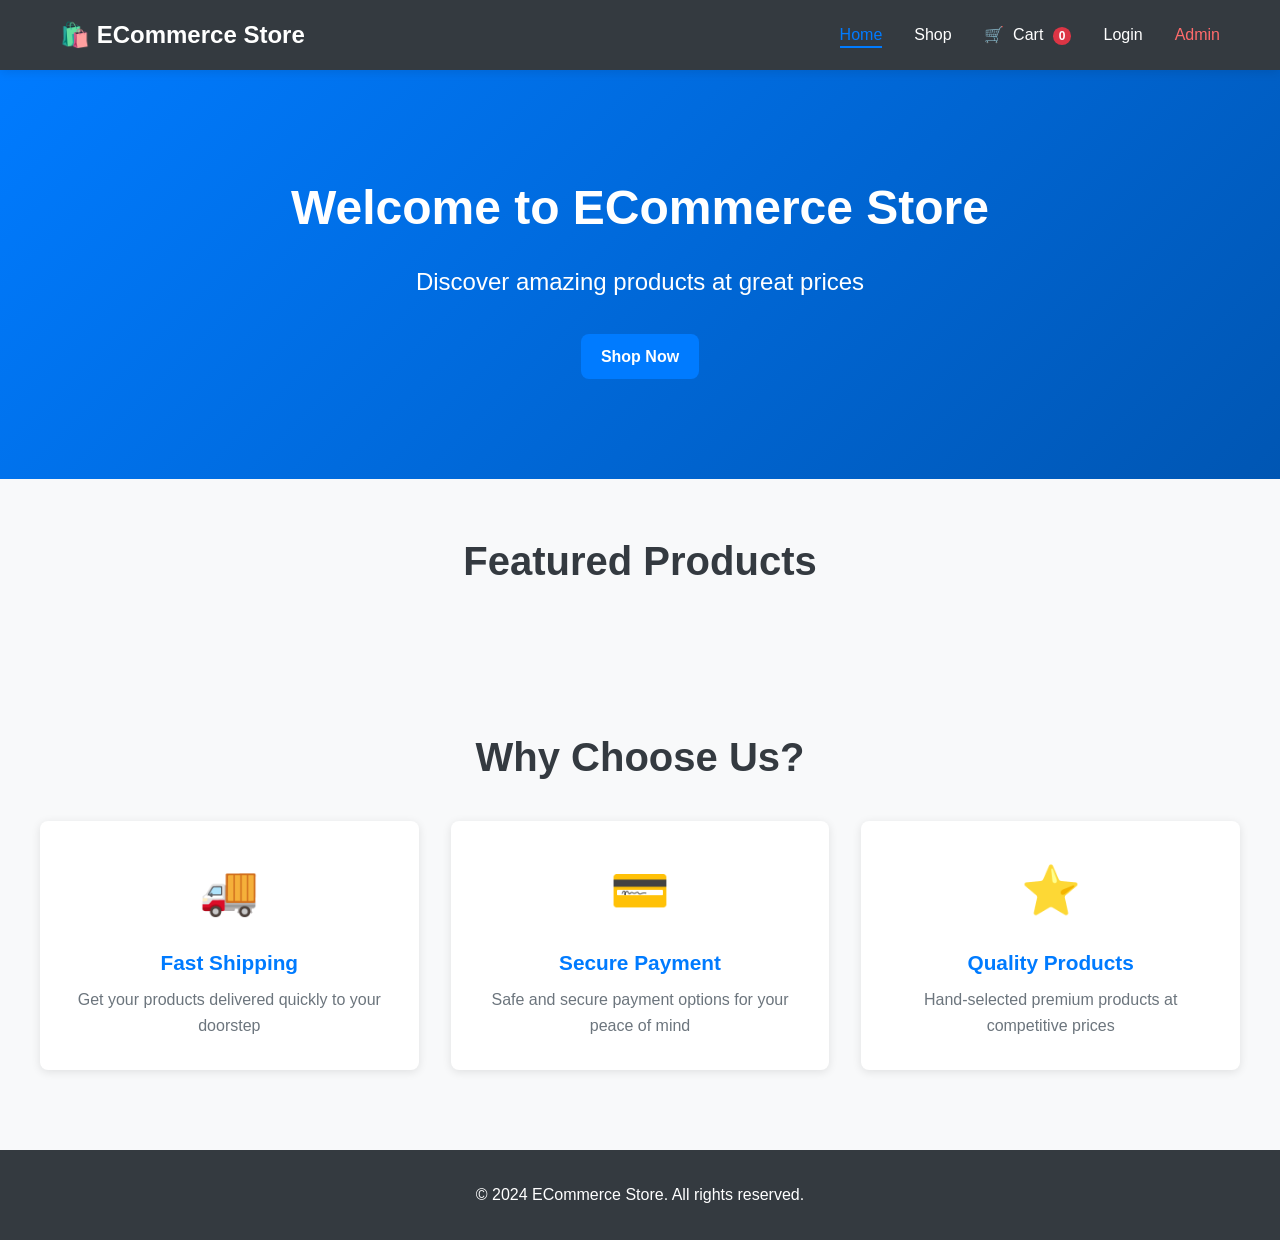
<file: index.html>
<!DOCTYPE html>
<html lang="en">
<head>
    <meta charset="UTF-8">
    <meta name="viewport" content="width=device-width, initial-scale=1.0">
    <title>ECommerce Store - Home</title>
    <link rel="stylesheet" href="style.css">
</head>
<body>
    <!-- Navigation Bar -->
    <nav class="navbar">
        <div class="nav-container">
            <div class="logo">
                <a href="index.html">🛍️ ECommerce Store</a>
            </div>
            <ul class="nav-menu">
                <li><a href="index.html" class="active">Home</a></li>
                <li><a href="shop.html">Shop</a></li>
                <li><a href="cart.html"><span class="cart-icon">🛒</span> Cart <span class="cart-count">0</span></a></li>
                <li><a href="login.html">Login</a></li>
                <li><a href="admin-login.html" style="color: #ff6b6b;">Admin</a></li>
            </ul>
        </div>
    </nav>

    <!-- Hero Section -->
    <section class="hero">
        <div class="hero-content">
            <h1>Welcome to ECommerce Store</h1>
            <p>Discover amazing products at great prices</p>
            <a href="shop.html" class="btn btn-primary">Shop Now</a>
        </div>
    </section>

    <!-- Featured Products Section -->
    <section class="featured-section">
        <h2>Featured Products</h2>
        <div class="products-grid" id="featuredProducts">
            <!-- Products will be loaded here by JavaScript -->
        </div>
    </section>

    <!-- About Section -->
    <section class="about-section">
        <h2>Why Choose Us?</h2>
        <div class="about-grid">
            <div class="about-card">
                <div class="about-icon">🚚</div>
                <h3>Fast Shipping</h3>
                <p>Get your products delivered quickly to your doorstep</p>
            </div>
            <div class="about-card">
                <div class="about-icon">💳</div>
                <h3>Secure Payment</h3>
                <p>Safe and secure payment options for your peace of mind</p>
            </div>
            <div class="about-card">
                <div class="about-icon">⭐</div>
                <h3>Quality Products</h3>
                <p>Hand-selected premium products at competitive prices</p>
            </div>
        </div>
    </section>

    <!-- Footer -->
    <footer class="footer">
        <p>&copy; 2024 ECommerce Store. All rights reserved.</p>
    </footer>

    <script src="script.js"></script>
    <script>
        // Load featured products on homepage
        async function loadFeaturedProducts() {
            try {
                const response = await fetch('api/get-products.php');
                const products = await response.json();
                const featuredContainer = document.getElementById('featuredProducts');
                
                // Show only first 3 products
                products.slice(0, 3).forEach(product => {
                    const productCard = document.createElement('div');
                    productCard.className = 'product-card';
                    productCard.innerHTML = `
                        <img src="uploads/${product.image}" alt="${product.name}" onerror="this.src='https://via.placeholder.com/200'">
                        <h3>${product.name}</h3>
                        <p class="price">$${parseFloat(product.price).toFixed(2)}</p>
                        <p class="description">${product.description.substring(0, 50)}...</p>
                        <button class="btn btn-small" onclick="addToCart(${product.id}, '${product.name}', ${product.price})">
                            Add to Cart
                        </button>
                        <a href="product-detail.html?id=${product.id}" class="btn btn-outline btn-small">View Details</a>
                    `;
                    featuredContainer.appendChild(productCard);
                });
            } catch (error) {
                console.error('Error loading featured products:', error);
            }
        }

        loadFeaturedProducts();
    </script>
</body>
</html>
</file>
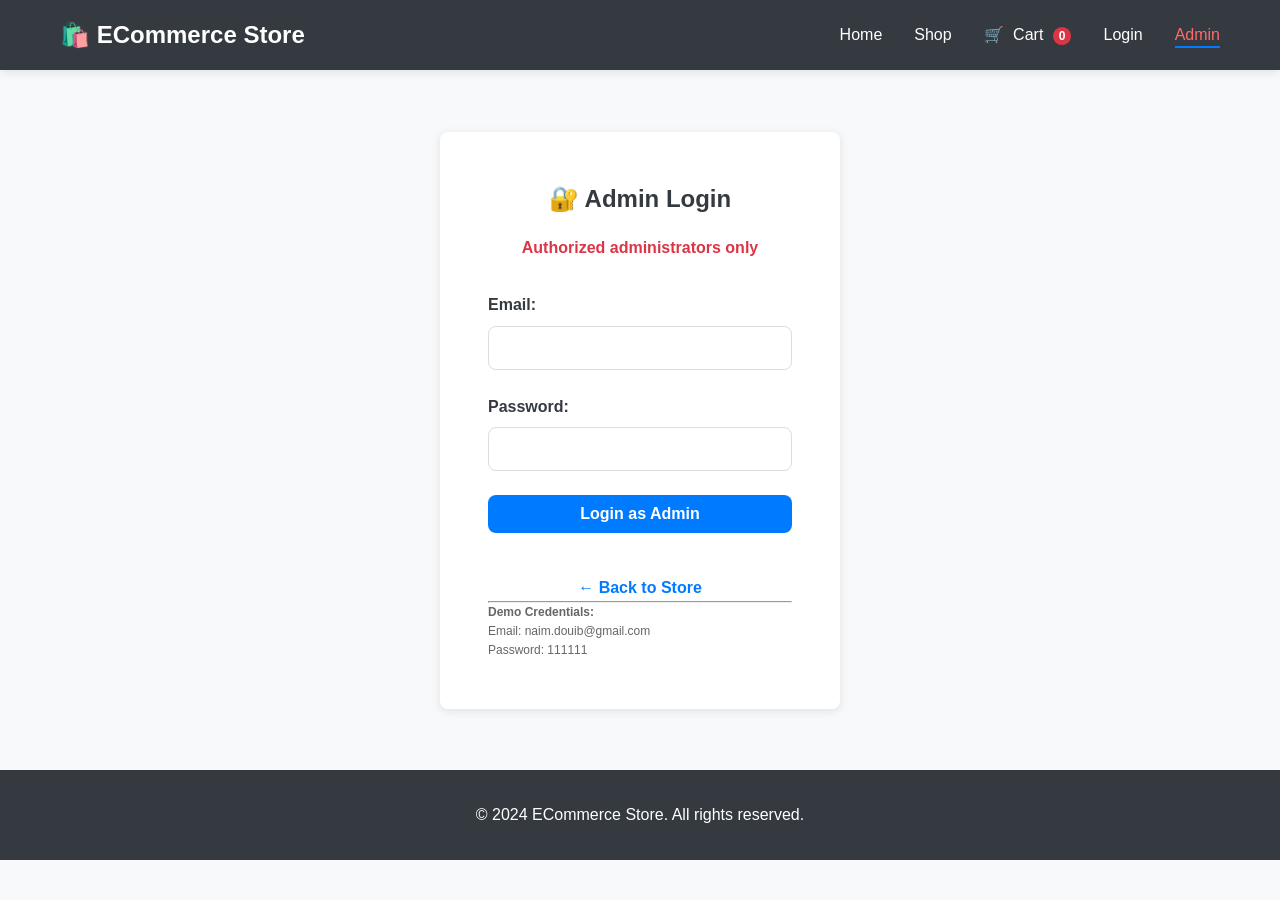
<file: admin-login.html>
<!DOCTYPE html>
<html lang="en">
<head>
    <meta charset="UTF-8">
    <meta name="viewport" content="width=device-width, initial-scale=1.0">
    <title>Admin Login - ECommerce Store</title>
    <link rel="stylesheet" href="style.css">
</head>
<body>
    <!-- Navigation Bar -->
    <nav class="navbar">
        <div class="nav-container">
            <div class="logo">
                <a href="index.html">🛍️ ECommerce Store</a>
            </div>
            <ul class="nav-menu">
                <li><a href="index.html">Home</a></li>
                <li><a href="shop.html">Shop</a></li>
                <li><a href="cart.html"><span class="cart-icon">🛒</span> Cart <span class="cart-count">0</span></a></li>
                <li><a href="login.html">Login</a></li>
                <li><a href="admin-login.html" class="active" style="color: #ff6b6b;">Admin</a></li>
            </ul>
        </div>
    </nav>

    <!-- Admin Login Section -->
    <section class="auth-section">
        <div class="auth-container">
            <div class="auth-box">
                <h1>🔐 Admin Login</h1>
                <p class="admin-notice">Authorized administrators only</p>

                <!-- Admin Login Form -->
                <form id="adminLoginForm" class="auth-form">
                    <div class="form-group">
                        <label for="email">Email:</label>
                        <input type="email" id="email" name="email" required>
                    </div>

                    <div class="form-group">
                        <label for="password">Password:</label>
                        <input type="password" id="password" name="password" required>
                    </div>

                    <button type="submit" class="btn btn-primary btn-block">Login as Admin</button>
                </form>

                <p class="auth-link">
                    <a href="index.html">← Back to Store</a>
                </p>

                <hr>
                <p style="color: #666; font-size: 12px;">
                    <strong>Demo Credentials:</strong><br>
                    Email: naim.douib@gmail.com<br>
                    Password: 111111
                </p>
            </div>
        </div>
    </section>

    <!-- Footer -->
    <footer class="footer">
        <p>&copy; 2024 ECommerce Store. All rights reserved.</p>
    </footer>

    <script src="script.js"></script>
    <script>
        document.getElementById('adminLoginForm').addEventListener('submit', async (e) => {
            e.preventDefault();

            const email = document.getElementById('email').value;
            const password = document.getElementById('password').value;

            try {
                const response = await fetch('api/admin-login.php', {
                    method: 'POST',
                    headers: {
                        'Content-Type': 'application/x-www-form-urlencoded',
                    },
                    body: `email=${encodeURIComponent(email)}&password=${encodeURIComponent(password)}`
                });

                const data = await response.json();

                if (data.success) {
                    alert('Admin login successful!');
                    sessionStorage.setItem('admin', JSON.stringify(data.user));
                    window.location.href = 'admin.php';
                } else {
                    alert('Login failed: ' + data.message);
                }
            } catch (error) {
                console.error('Error:', error);
                alert('An error occurred. Please try again.');
            }
        });
    </script>
</body>
</html>
</file>
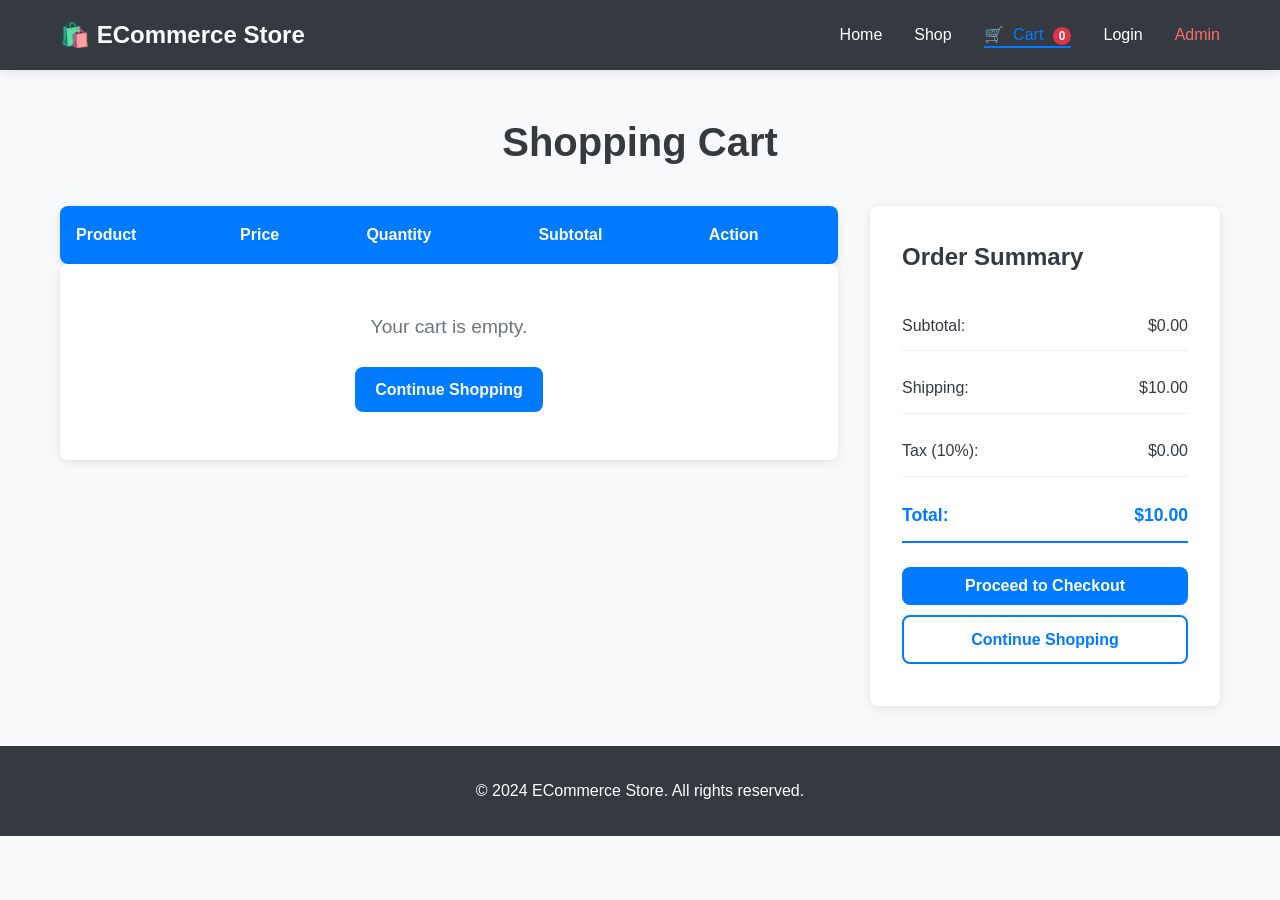
<file: cart.html>
<!DOCTYPE html>
<html lang="en">
<head>
    <meta charset="UTF-8">
    <meta name="viewport" content="width=device-width, initial-scale=1.0">
    <title>Shopping Cart - ECommerce Store</title>
    <link rel="stylesheet" href="style.css">
</head>
<body>
    <!-- Navigation Bar -->
    <nav class="navbar">
        <div class="nav-container">
            <div class="logo">
                <a href="index.html">🛍️ ECommerce Store</a>
            </div>
            <ul class="nav-menu">
                <li><a href="index.html">Home</a></li>
                <li><a href="shop.html">Shop</a></li>
                <li><a href="cart.html" class="active"><span class="cart-icon">🛒</span> Cart <span class="cart-count">0</span></a></li>
                <li><a href="login.html">Login</a></li>
                <li><a href="admin-login.html" style="color: #ff6b6b;">Admin</a></li>
            </ul>
        </div>
    </nav>

    <!-- Cart Section -->
    <section class="cart-section">
        <div class="container">
            <h1>Shopping Cart</h1>
            
            <div class="cart-layout">
                <!-- Cart Items -->
                <div class="cart-items-container">
                    <table class="cart-table">
                        <thead>
                            <tr>
                                <th>Product</th>
                                <th>Price</th>
                                <th>Quantity</th>
                                <th>Subtotal</th>
                                <th>Action</th>
                            </tr>
                        </thead>
                        <tbody id="cartItemsTable">
                            <!-- Cart items will be loaded here -->
                        </tbody>
                    </table>

                    <div id="emptyCartMessage" class="empty-cart" style="display: none;">
                        <p>Your cart is empty.</p>
                        <a href="shop.html" class="btn btn-primary">Continue Shopping</a>
                    </div>
                </div>

                <!-- Cart Summary -->
                <aside class="cart-summary">
                    <h2>Order Summary</h2>
                    <div class="summary-row">
                        <span>Subtotal:</span>
                        <span>$<span id="subtotal">0.00</span></span>
                    </div>
                    <div class="summary-row">
                        <span>Shipping:</span>
                        <span>$<span id="shipping">0.00</span></span>
                    </div>
                    <div class="summary-row">
                        <span>Tax (10%):</span>
                        <span>$<span id="tax">0.00</span></span>
                    </div>
                    <div class="summary-row total">
                        <span>Total:</span>
                        <span>$<span id="total">0.00</span></span>
                    </div>

                    <button class="btn btn-primary btn-block" onclick="checkout()">Proceed to Checkout</button>
                    <a href="shop.html" class="btn btn-outline btn-block">Continue Shopping</a>
                </aside>
            </div>
        </div>
    </section>

    <!-- Footer -->
    <footer class="footer">
        <p>&copy; 2024 ECommerce Store. All rights reserved.</p>
    </footer>

    <script src="script.js"></script>
    <script>
        // Load and display cart
        function displayCart() {
            const cart = getCart();
            const cartTable = document.getElementById('cartItemsTable');
            const emptyMessage = document.getElementById('emptyCartMessage');

            if (cart.length === 0) {
                cartTable.style.display = 'none';
                emptyMessage.style.display = 'block';
                updateCartSummary();
                return;
            }

            cartTable.style.display = 'table-row-group';
            emptyMessage.style.display = 'none';
            cartTable.innerHTML = '';

            cart.forEach(item => {
                const row = document.createElement('tr');
                const subtotal = item.price * item.quantity;
                row.innerHTML = `
                    <td>${item.name}</td>
                    <td>$${parseFloat(item.price).toFixed(2)}</td>
                    <td>
                        <input type="number" min="1" value="${item.quantity}" onchange="updateQuantity(${item.id}, this.value)">
                    </td>
                    <td>$${subtotal.toFixed(2)}</td>
                    <td>
                        <button class="btn btn-small btn-danger" onclick="removeFromCart(${item.id})">Remove</button>
                    </td>
                `;
                cartTable.appendChild(row);
            });

            updateCartSummary();
        }

        // Update cart summary
        function updateCartSummary() {
            const cart = getCart();
            const subtotal = cart.reduce((total, item) => total + (item.price * item.quantity), 0);
            const shipping = subtotal > 50 ? 0 : 10;
            const tax = subtotal * 0.10;
            const total = subtotal + shipping + tax;

            document.getElementById('subtotal').textContent = subtotal.toFixed(2);
            document.getElementById('shipping').textContent = shipping.toFixed(2);
            document.getElementById('tax').textContent = tax.toFixed(2);
            document.getElementById('total').textContent = total.toFixed(2);
        }

        // Checkout
        function checkout() {
            const cart = getCart();
            if (cart.length === 0) {
                alert('Your cart is empty!');
                return;
            }
            alert('Checkout feature coming soon! For now, your order has been recorded.');
            // In a real app, this would redirect to a checkout page
        }

        // Update quantity
        function updateQuantity(productId, newQuantity) {
            if (newQuantity < 1) {
                removeFromCart(productId);
                return;
            }
            let cart = getCart();
            const item = cart.find(p => p.id === productId);
            if (item) {
                item.quantity = parseInt(newQuantity);
                saveCart(cart);
                displayCart();
            }
        }

        displayCart();
    </script>
</body>
</html>
</file>
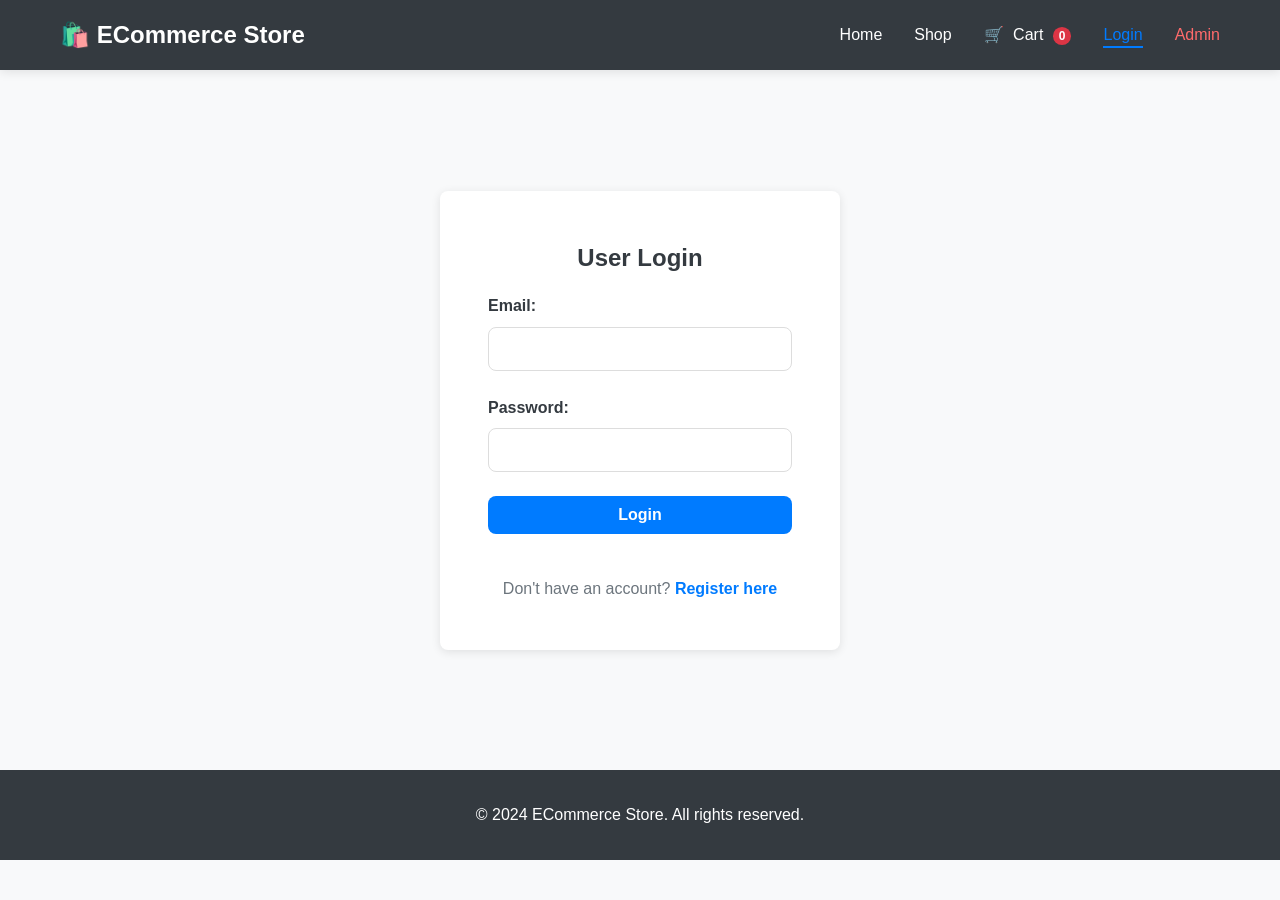
<file: login.html>
<!DOCTYPE html>
<html lang="en">
<head>
    <meta charset="UTF-8">
    <meta name="viewport" content="width=device-width, initial-scale=1.0">
    <title>Login - ECommerce Store</title>
    <link rel="stylesheet" href="style.css">
</head>
<body>
    <!-- Navigation Bar -->
    <nav class="navbar">
        <div class="nav-container">
            <div class="logo">
                <a href="index.html">🛍️ ECommerce Store</a>
            </div>
            <ul class="nav-menu">
                <li><a href="index.html">Home</a></li>
                <li><a href="shop.html">Shop</a></li>
                <li><a href="cart.html"><span class="cart-icon">🛒</span> Cart <span class="cart-count">0</span></a></li>
                <li><a href="login.html" class="active">Login</a></li>
                <li><a href="admin-login.html" style="color: #ff6b6b;">Admin</a></li>
            </ul>
        </div>
    </nav>

    <!-- Login Section -->
    <section class="auth-section">
        <div class="auth-container">
            <div class="auth-box">
                <h1>User Login</h1>

                <!-- Login Form -->
                <form id="loginForm" class="auth-form">
                    <div class="form-group">
                        <label for="email">Email:</label>
                        <input type="email" id="email" name="email" required>
                    </div>

                    <div class="form-group">
                        <label for="password">Password:</label>
                        <input type="password" id="password" name="password" required>
                    </div>

                    <button type="submit" class="btn btn-primary btn-block">Login</button>
                </form>

                <p class="auth-link">
                    Don't have an account? <a href="register.html">Register here</a>
                </p>
            </div>
        </div>
    </section>

    <!-- Footer -->
    <footer class="footer">
        <p>&copy; 2024 ECommerce Store. All rights reserved.</p>
    </footer>

    <script src="script.js"></script>
    <script>
        document.getElementById('loginForm').addEventListener('submit', async (e) => {
            e.preventDefault();

            const email = document.getElementById('email').value;
            const password = document.getElementById('password').value;

            try {
                const response = await fetch('api/login.php', {
                    method: 'POST',
                    headers: {
                        'Content-Type': 'application/x-www-form-urlencoded',
                    },
                    body: `email=${encodeURIComponent(email)}&password=${encodeURIComponent(password)}`
                });

                const data = await response.json();

                if (data.success) {
                    alert('Login successful!');
                    localStorage.setItem('user', JSON.stringify(data.user));
                    window.location.href = 'index.html';
                } else {
                    alert('Login failed: ' + data.message);
                }
            } catch (error) {
                console.error('Error:', error);
                alert('An error occurred. Please try again.');
            }
        });
    </script>
</body>
</html>
</file>
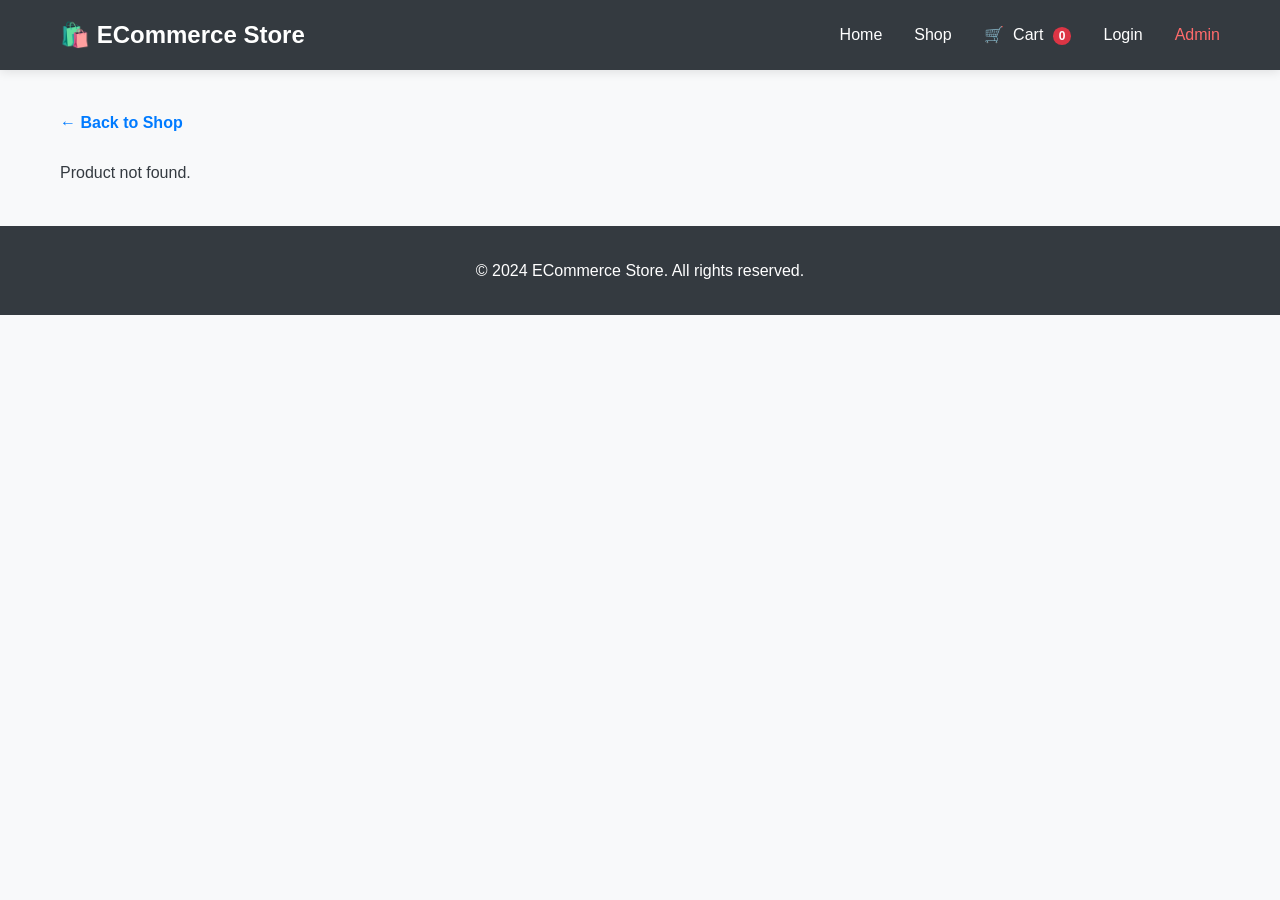
<file: product-detail.html>
<!DOCTYPE html>
<html lang="en">
<head>
    <meta charset="UTF-8">
    <meta name="viewport" content="width=device-width, initial-scale=1.0">
    <title>Product Details - ECommerce Store</title>
    <link rel="stylesheet" href="style.css">
</head>
<body>
    <!-- Navigation Bar -->
    <nav class="navbar">
        <div class="nav-container">
            <div class="logo">
                <a href="index.html">🛍️ ECommerce Store</a>
            </div>
            <ul class="nav-menu">
                <li><a href="index.html">Home</a></li>
                <li><a href="shop.html">Shop</a></li>
                <li><a href="cart.html"><span class="cart-icon">🛒</span> Cart <span class="cart-count">0</span></a></li>
                <li><a href="login.html">Login</a></li>
                <li><a href="admin-login.html" style="color: #ff6b6b;">Admin</a></li>
            </ul>
        </div>
    </nav>

    <!-- Product Detail Section -->
    <section class="product-detail-section">
        <div class="container">
            <a href="shop.html" class="back-link">← Back to Shop</a>
            
            <div class="product-detail-container" id="productDetail">
                <!-- Product details will be loaded here -->
            </div>
        </div>
    </section>

    <!-- Footer -->
    <footer class="footer">
        <p>&copy; 2024 ECommerce Store. All rights reserved.</p>
    </footer>

    <script src="script.js"></script>
    <script>
        // Load product details
        async function loadProductDetail() {
            const params = new URLSearchParams(window.location.search);
            const productId = params.get('id');

            if (!productId) {
                document.getElementById('productDetail').innerHTML = '<p>Product not found.</p>';
                return;
            }

            try {
                const response = await fetch('api/get-products.php');
                const products = await response.json();
                const product = products.find(p => p.id == productId);

                if (!product) {
                    document.getElementById('productDetail').innerHTML = '<p>Product not found.</p>';
                    return;
                }

                const detailContainer = document.getElementById('productDetail');
                detailContainer.innerHTML = `
                    <div class="detail-layout">
                        <div class="detail-image">
                            <img src="uploads/${product.image}" alt="${product.name}" onerror="this.src='https://via.placeholder.com/400'">
                        </div>
                        <div class="detail-info">
                            <h1>${product.name}</h1>
                            <p class="detail-price">$${parseFloat(product.price).toFixed(2)}</p>
                            <div class="detail-rating">
                                <span>⭐⭐⭐⭐⭐</span> (127 reviews)
                            </div>
                            <p class="detail-description">${product.description}</p>
                            
                            <div class="quantity-selector">
                                <label for="quantity">Quantity:</label>
                                <input type="number" id="quantity" min="1" max="100" value="1">
                            </div>

                            <div class="detail-buttons">
                                <button class="btn btn-primary" onclick="addToCartFromDetail(${product.id}, '${product.name}', ${product.price})">
                                    Add to Cart
                                </button>
                                <button class="btn btn-outline" onclick="addToWishlist(${product.id})">
                                    ❤️ Add to Wishlist
                                </button>
                            </div>

                            <div class="detail-features">
                                <h3>Features</h3>
                                <ul>
                                    <li>✓ Free Shipping on orders over $50</li>
                                    <li>✓ 30-Day Money Back Guarantee</li>
                                    <li>✓ 1-Year Warranty</li>
                                    <li>✓ 24/7 Customer Support</li>
                                </ul>
                            </div>
                        </div>
                    </div>
                `;
            } catch (error) {
                console.error('Error loading product:', error);
                document.getElementById('productDetail').innerHTML = '<p>Error loading product.</p>';
            }
        }

        function addToCartFromDetail(id, name, price) {
            const quantity = parseInt(document.getElementById('quantity').value);
            for (let i = 0; i < quantity; i++) {
                addToCart(id, name, price);
            }
            alert(`${quantity} item(s) added to cart!`);
        }

        function addToWishlist(productId) {
            alert('Added to wishlist! (Feature coming soon)');
        }

        loadProductDetail();
    </script>
</body>
</html>
</file>
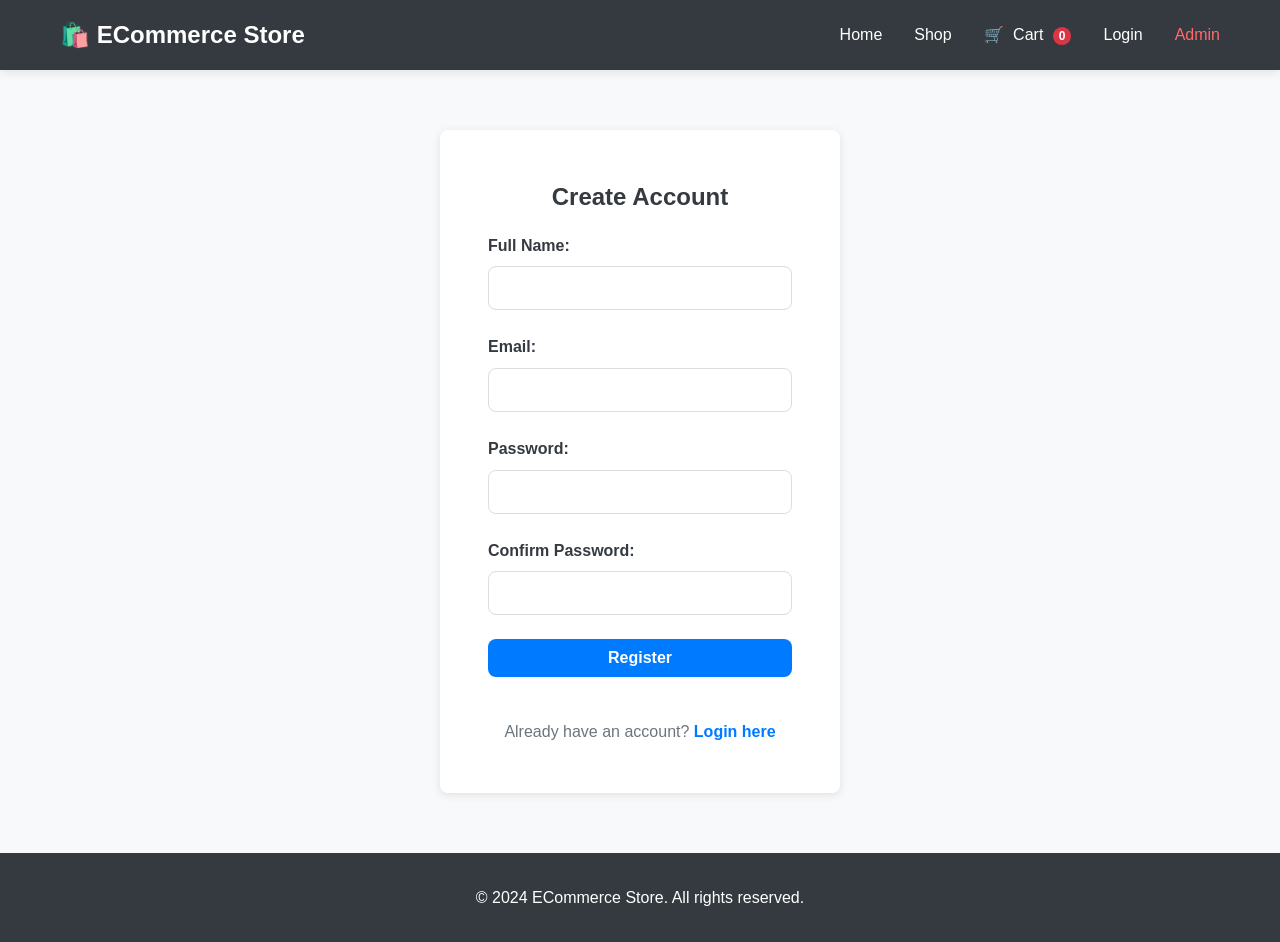
<file: register.html>
<!DOCTYPE html>
<html lang="en">
<head>
    <meta charset="UTF-8">
    <meta name="viewport" content="width=device-width, initial-scale=1.0">
    <title>Register - ECommerce Store</title>
    <link rel="stylesheet" href="style.css">
</head>
<body>
    <!-- Navigation Bar -->
    <nav class="navbar">
        <div class="nav-container">
            <div class="logo">
                <a href="index.html">🛍️ ECommerce Store</a>
            </div>
            <ul class="nav-menu">
                <li><a href="index.html">Home</a></li>
                <li><a href="shop.html">Shop</a></li>
                <li><a href="cart.html"><span class="cart-icon">🛒</span> Cart <span class="cart-count">0</span></a></li>
                <li><a href="login.html">Login</a></li>
                <li><a href="admin-login.html" style="color: #ff6b6b;">Admin</a></li>
            </ul>
        </div>
    </nav>

    <!-- Register Section -->
    <section class="auth-section">
        <div class="auth-container">
            <div class="auth-box">
                <h1>Create Account</h1>

                <!-- Register Form -->
                <form id="registerForm" class="auth-form">
                    <div class="form-group">
                        <label for="name">Full Name:</label>
                        <input type="text" id="name" name="name" required>
                    </div>

                    <div class="form-group">
                        <label for="email">Email:</label>
                        <input type="email" id="email" name="email" required>
                    </div>

                    <div class="form-group">
                        <label for="password">Password:</label>
                        <input type="password" id="password" name="password" required>
                    </div>

                    <div class="form-group">
                        <label for="confirm_password">Confirm Password:</label>
                        <input type="password" id="confirm_password" name="confirm_password" required>
                    </div>

                    <button type="submit" class="btn btn-primary btn-block">Register</button>
                </form>

                <p class="auth-link">
                    Already have an account? <a href="login.html">Login here</a>
                </p>
            </div>
        </div>
    </section>

    <!-- Footer -->
    <footer class="footer">
        <p>&copy; 2024 ECommerce Store. All rights reserved.</p>
    </footer>

    <script src="script.js"></script>
    <script>
        document.getElementById('registerForm').addEventListener('submit', async (e) => {
            e.preventDefault();

            const name = document.getElementById('name').value;
            const email = document.getElementById('email').value;
            const password = document.getElementById('password').value;
            const confirmPassword = document.getElementById('confirm_password').value;

            if (password !== confirmPassword) {
                alert('Passwords do not match!');
                return;
            }

            if (password.length < 6) {
                alert('Password must be at least 6 characters.');
                return;
            }

            try {
                const response = await fetch('api/register.php', {
                    method: 'POST',
                    headers: {
                        'Content-Type': 'application/x-www-form-urlencoded',
                    },
                    body: `name=${encodeURIComponent(name)}&email=${encodeURIComponent(email)}&password=${encodeURIComponent(password)}`
                });

                const data = await response.json();

                if (data.success) {
                    alert('Registration successful! Please login.');
                    window.location.href = 'login.html';
                } else {
                    alert('Registration failed: ' + data.message);
                }
            } catch (error) {
                console.error('Error:', error);
                alert('An error occurred. Please try again.');
            }
        });
    </script>
</body>
</html>
</file>
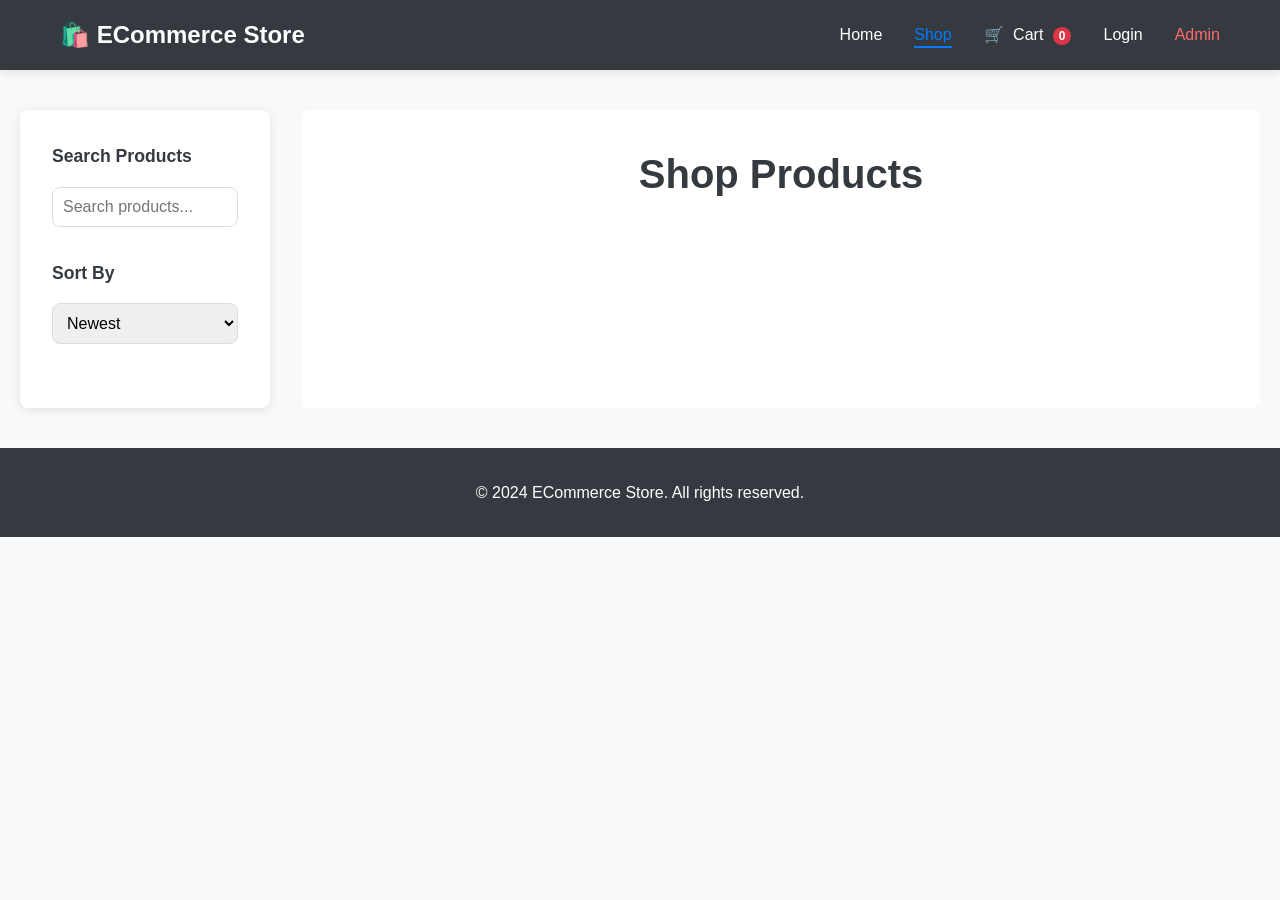
<file: shop.html>
<!DOCTYPE html>
<html lang="en">
<head>
    <meta charset="UTF-8">
    <meta name="viewport" content="width=device-width, initial-scale=1.0">
    <title>Shop - ECommerce Store</title>
    <link rel="stylesheet" href="style.css">
</head>
<body>
    <!-- Navigation Bar -->
    <nav class="navbar">
        <div class="nav-container">
            <div class="logo">
                <a href="index.html">🛍️ ECommerce Store</a>
            </div>
            <ul class="nav-menu">
                <li><a href="index.html">Home</a></li>
                <li><a href="shop.html" class="active">Shop</a></li>
                <li><a href="cart.html"><span class="cart-icon">🛒</span> Cart <span class="cart-count">0</span></a></li>
                <li><a href="login.html">Login</a></li>
                <li><a href="admin-login.html" style="color: #ff6b6b;">Admin</a></li>
            </ul>
        </div>
    </nav>

    <!-- Shop Section -->
    <section class="shop-section">
        <div class="shop-container">
            <!-- Sidebar with filters -->
            <aside class="shop-sidebar">
                <div class="filter-box">
                    <h3>Search Products</h3>
                    <input type="text" id="searchInput" placeholder="Search products..." class="search-input">
                </div>

                <div class="filter-box">
                    <h3>Sort By</h3>
                    <select id="sortSelect" class="sort-select">
                        <option value="newest">Newest</option>
                        <option value="price-low">Price: Low to High</option>
                        <option value="price-high">Price: High to Low</option>
                        <option value="name">Name: A to Z</option>
                    </select>
                </div>
            </aside>

            <!-- Main Products Area -->
            <main class="shop-main">
                <h1>Shop Products</h1>
                <div class="products-grid" id="productsContainer">
                    <!-- Products will be loaded here -->
                </div>
                <div id="noProducts" class="no-products" style="display: none;">
                    <p>No products found. Try adjusting your search.</p>
                </div>
            </main>
        </div>
    </section>

    <!-- Footer -->
    <footer class="footer">
        <p>&copy; 2024 ECommerce Store. All rights reserved.</p>
    </footer>

    <script src="script.js"></script>
    <script>
        let allProducts = [];

        // Load all products
        async function loadProducts() {
            try {
                const response = await fetch('api/get-products.php');
                allProducts = await response.json();
                displayProducts(allProducts);
            } catch (error) {
                console.error('Error loading products:', error);
            }
        }

        // Display products
        function displayProducts(products) {
            const container = document.getElementById('productsContainer');
            const noProducts = document.getElementById('noProducts');
            
            container.innerHTML = '';

            if (products.length === 0) {
                noProducts.style.display = 'block';
                return;
            }

            noProducts.style.display = 'none';

            products.forEach(product => {
                const productCard = document.createElement('div');
                productCard.className = 'product-card';
                productCard.innerHTML = `
                    <img src="uploads/${product.image}" alt="${product.name}" onerror="this.src='https://via.placeholder.com/200'">
                    <h3>${product.name}</h3>
                    <p class="price">$${parseFloat(product.price).toFixed(2)}</p>
                    <p class="description">${product.description.substring(0, 60)}...</p>
                    <button class="btn btn-small" onclick="addToCart(${product.id}, '${product.name}', ${product.price})">
                        Add to Cart
                    </button>
                    <a href="product-detail.html?id=${product.id}" class="btn btn-outline btn-small">View Details</a>
                `;
                container.appendChild(productCard);
            });
        }

        // Search functionality
        document.getElementById('searchInput').addEventListener('input', (e) => {
            const searchTerm = e.target.value.toLowerCase();
            const filtered = allProducts.filter(product =>
                product.name.toLowerCase().includes(searchTerm) ||
                product.description.toLowerCase().includes(searchTerm)
            );
            displayProducts(filtered);
        });

        // Sort functionality
        document.getElementById('sortSelect').addEventListener('change', (e) => {
            let sorted = [...allProducts];
            const sortType = e.target.value;

            switch(sortType) {
                case 'price-low':
                    sorted.sort((a, b) => a.price - b.price);
                    break;
                case 'price-high':
                    sorted.sort((a, b) => b.price - a.price);
                    break;
                case 'name':
                    sorted.sort((a, b) => a.name.localeCompare(b.name));
                    break;
                default:
                    sorted.sort((a, b) => b.id - a.id);
            }

            displayProducts(sorted);
        });

        loadProducts();
    </script>
</body>
</html>
</file>
<file: style.css>
/* ============================
   GLOBAL STYLES
============================ */

* {
    margin: 0;
    padding: 0;
    box-sizing: border-box;
}

:root {
    --primary-color: #007bff;
    --secondary-color: #6c757d;
    --danger-color: #dc3545;
    --success-color: #28a745;
    --warning-color: #ffc107;
    --light-color: #f8f9fa;
    --dark-color: #343a40;
    --white: #ffffff;
    --border-radius: 8px;
    --box-shadow: 0 2px 10px rgba(0,0,0,0.1);
    --transition: all 0.3s ease;
}

body {
    font-family: 'Segoe UI', Tahoma, Geneva, Verdana, sans-serif;
    line-height: 1.6;
    color: var(--dark-color);
    background-color: var(--light-color);
}

html {
    scroll-behavior: smooth;
}

/* Container */
.container {
    max-width: 1200px;
    margin: 0 auto;
    padding: 0 20px;
}

/* ============================
   NAVIGATION BAR
============================ */

.navbar {
    background-color: var(--dark-color);
    padding: 1rem 0;
    position: sticky;
    top: 0;
    z-index: 1000;
    box-shadow: var(--box-shadow);
}

.nav-container {
    max-width: 1200px;
    margin: 0 auto;
    padding: 0 20px;
    display: flex;
    justify-content: space-between;
    align-items: center;
}

.logo a {
    color: var(--white);
    text-decoration: none;
    font-size: 1.5rem;
    font-weight: bold;
    display: flex;
    align-items: center;
    gap: 10px;
}

.nav-menu {
    display: flex;
    list-style: none;
    gap: 2rem;
    flex-wrap: wrap;
    align-items: center;
}

.nav-menu a {
    color: var(--white);
    text-decoration: none;
    transition: var(--transition);
    font-weight: 500;
    position: relative;
}

.nav-menu a:hover,
.nav-menu a.active {
    color: var(--primary-color);
}

.nav-menu a.active::after {
    content: '';
    position: absolute;
    bottom: -5px;
    left: 0;
    width: 100%;
    height: 2px;
    background-color: var(--primary-color);
}

.cart-icon {
    margin-right: 5px;
}

.cart-count {
    background-color: var(--danger-color);
    color: var(--white);
    border-radius: 50%;
    padding: 2px 6px;
    font-size: 0.75rem;
    font-weight: bold;
    margin-left: 5px;
}

/* ============================
   BUTTONS
============================ */

.btn {
    padding: 10px 20px;
    border: none;
    border-radius: var(--border-radius);
    cursor: pointer;
    font-size: 1rem;
    font-weight: 600;
    transition: var(--transition);
    text-decoration: none;
    display: inline-block;
    text-align: center;
}

.btn-primary {
    background-color: var(--primary-color);
    color: var(--white);
}

.btn-primary:hover {
    background-color: #0056b3;
    transform: translateY(-2px);
    box-shadow: var(--box-shadow);
}

.btn-secondary {
    background-color: var(--secondary-color);
    color: var(--white);
}

.btn-secondary:hover {
    background-color: #5a6268;
}

.btn-danger {
    background-color: var(--danger-color);
    color: var(--white);
}

.btn-danger:hover {
    background-color: #c82333;
}

.btn-success {
    background-color: var(--success-color);
    color: var(--white);
}

.btn-success:hover {
    background-color: #218838;
}

.btn-outline {
    background-color: transparent;
    color: var(--primary-color);
    border: 2px solid var(--primary-color);
}

.btn-outline:hover {
    background-color: var(--primary-color);
    color: var(--white);
}

.btn-small {
    padding: 6px 12px;
    font-size: 0.9rem;
}

.btn-block {
    width: 100%;
    margin-bottom: 10px;
}

/* ============================
   HERO SECTION
============================ */

.hero {
    background: linear-gradient(135deg, var(--primary-color) 0%, #0056b3 100%);
    color: var(--white);
    padding: 100px 20px;
    text-align: center;
    margin-bottom: 50px;
}

.hero-content h1 {
    font-size: 3rem;
    margin-bottom: 1rem;
    animation: slideInDown 0.6s ease;
}

.hero-content p {
    font-size: 1.5rem;
    margin-bottom: 2rem;
    animation: slideInUp 0.6s ease;
}

@keyframes slideInDown {
    from {
        opacity: 0;
        transform: translateY(-30px);
    }
    to {
        opacity: 1;
        transform: translateY(0);
    }
}

@keyframes slideInUp {
    from {
        opacity: 0;
        transform: translateY(30px);
    }
    to {
        opacity: 1;
        transform: translateY(0);
    }
}

/* ============================
   FEATURED SECTION
============================ */

.featured-section {
    max-width: 1200px;
    margin: 50px auto;
    padding: 0 20px;
}

.featured-section h2,
.shop-main h1,
.cart-section h1 {
    font-size: 2.5rem;
    margin-bottom: 2rem;
    text-align: center;
    color: var(--dark-color);
}

.products-grid {
    display: grid;
    grid-template-columns: repeat(auto-fill, minmax(250px, 1fr));
    gap: 2rem;
    margin-bottom: 2rem;
}

.product-card {
    background: var(--white);
    border-radius: var(--border-radius);
    overflow: hidden;
    padding: 1.5rem;
    text-align: center;
    box-shadow: var(--box-shadow);
    transition: var(--transition);
    animation: fadeIn 0.5s ease;
}

.product-card:hover {
    transform: translateY(-10px);
    box-shadow: 0 5px 20px rgba(0,0,0,0.15);
}

.product-card img {
    width: 100%;
    height: 200px;
    object-fit: cover;
    border-radius: var(--border-radius);
    margin-bottom: 1rem;
}

.product-card h3 {
    font-size: 1.2rem;
    margin-bottom: 0.5rem;
    color: var(--dark-color);
}

.product-card .price {
    font-size: 1.8rem;
    font-weight: bold;
    color: var(--primary-color);
    margin-bottom: 0.5rem;
}

.product-card .description {
    color: var(--secondary-color);
    font-size: 0.95rem;
    margin-bottom: 1rem;
    line-height: 1.5;
}

.product-card .btn {
    margin: 5px;
    font-size: 0.9rem;
}

@keyframes fadeIn {
    from {
        opacity: 0;
        transform: scale(0.95);
    }
    to {
        opacity: 1;
        transform: scale(1);
    }
}

/* ============================
   ABOUT SECTION
============================ */

.about-section {
    background-color: var(--light-color);
    padding: 50px 20px;
    margin-bottom: 30px;
}

.about-section h2 {
    text-align: center;
    font-size: 2.5rem;
    margin-bottom: 2rem;
}

.about-grid {
    display: grid;
    grid-template-columns: repeat(auto-fit, minmax(250px, 1fr));
    gap: 2rem;
    max-width: 1200px;
    margin: 0 auto;
}

.about-card {
    background: var(--white);
    padding: 2rem;
    text-align: center;
    border-radius: var(--border-radius);
    box-shadow: var(--box-shadow);
    transition: var(--transition);
}

.about-card:hover {
    transform: translateY(-5px);
}

.about-icon {
    font-size: 3rem;
    margin-bottom: 1rem;
}

.about-card h3 {
    font-size: 1.3rem;
    margin-bottom: 0.5rem;
    color: var(--primary-color);
}

.about-card p {
    color: var(--secondary-color);
    line-height: 1.6;
}

/* ============================
   SHOP SECTION
============================ */

.shop-section {
    padding: 40px 20px;
    max-width: 1400px;
    margin: 0 auto;
}

.shop-container {
    display: grid;
    grid-template-columns: 250px 1fr;
    gap: 2rem;
}

.shop-sidebar {
    background: var(--white);
    padding: 2rem;
    border-radius: var(--border-radius);
    box-shadow: var(--box-shadow);
    height: fit-content;
}

.filter-box {
    margin-bottom: 2rem;
}

.filter-box h3 {
    margin-bottom: 1rem;
    color: var(--dark-color);
    font-size: 1.1rem;
}

.search-input,
.sort-select {
    width: 100%;
    padding: 10px;
    border: 1px solid #ddd;
    border-radius: var(--border-radius);
    font-size: 1rem;
    font-family: inherit;
}

.search-input:focus,
.sort-select:focus {
    outline: none;
    border-color: var(--primary-color);
    box-shadow: 0 0 5px rgba(0, 123, 255, 0.3);
}

.shop-main {
    background: var(--white);
    padding: 2rem;
    border-radius: var(--border-radius);
}

.no-products {
    text-align: center;
    padding: 40px;
    color: var(--secondary-color);
}

/* ============================
   PRODUCT DETAIL PAGE
============================ */

.product-detail-section {
    padding: 40px 20px;
}

.back-link {
    color: var(--primary-color);
    text-decoration: none;
    margin-bottom: 1.5rem;
    display: inline-block;
    font-weight: 600;
    transition: var(--transition);
}

.back-link:hover {
    color: #0056b3;
}

.product-detail-container {
    max-width: 1200px;
    margin: 0 auto;
}

.detail-layout {
    display: grid;
    grid-template-columns: 1fr 1fr;
    gap: 3rem;
    background: var(--white);
    padding: 2rem;
    border-radius: var(--border-radius);
    box-shadow: var(--box-shadow);
}

.detail-image img {
    width: 100%;
    border-radius: var(--border-radius);
    max-height: 500px;
    object-fit: cover;
}

.detail-info h1 {
    font-size: 2.5rem;
    margin-bottom: 1rem;
    color: var(--dark-color);
}

.detail-price {
    font-size: 2rem;
    color: var(--primary-color);
    font-weight: bold;
    margin-bottom: 1rem;
}

.detail-rating {
    font-size: 1.1rem;
    margin-bottom: 1.5rem;
    color: var(--secondary-color);
}

.detail-description {
    color: var(--dark-color);
    line-height: 1.8;
    margin-bottom: 2rem;
    font-size: 1.1rem;
}

.quantity-selector {
    margin-bottom: 1.5rem;
}

.quantity-selector label {
    display: block;
    margin-bottom: 0.5rem;
    font-weight: 600;
}

.quantity-selector input {
    padding: 10px;
    border: 1px solid #ddd;
    border-radius: var(--border-radius);
    width: 100px;
    font-size: 1rem;
}

.detail-buttons {
    display: flex;
    gap: 1rem;
    margin-bottom: 2rem;
}

.detail-buttons .btn {
    flex: 1;
}

.detail-features {
    background: var(--light-color);
    padding: 2rem;
    border-radius: var(--border-radius);
}

.detail-features h3 {
    margin-bottom: 1rem;
    color: var(--dark-color);
}

.detail-features ul {
    list-style: none;
}

.detail-features li {
    padding: 0.5rem 0;
    color: var(--dark-color);
    font-weight: 500;
}

/* ============================
   CART PAGE
============================ */

.cart-section {
    padding: 40px 20px;
}

.cart-layout {
    display: grid;
    grid-template-columns: 1fr 350px;
    gap: 2rem;
    max-width: 1200px;
    margin: 0 auto;
}

.cart-table {
    width: 100%;
    background: var(--white);
    border-collapse: collapse;
    border-radius: var(--border-radius);
    overflow: hidden;
    box-shadow: var(--box-shadow);
}

.cart-table thead {
    background-color: var(--primary-color);
    color: var(--white);
}

.cart-table th {
    padding: 1rem;
    text-align: left;
    font-weight: 600;
}

.cart-table td {
    padding: 1rem;
    border-bottom: 1px solid #eee;
}

.cart-table input[type="number"] {
    width: 70px;
    padding: 5px;
    border: 1px solid #ddd;
    border-radius: var(--border-radius);
}

.empty-cart {
    background: var(--white);
    padding: 3rem;
    text-align: center;
    border-radius: var(--border-radius);
    box-shadow: var(--box-shadow);
}

.empty-cart p {
    font-size: 1.2rem;
    margin-bottom: 1.5rem;
    color: var(--secondary-color);
}

.cart-summary {
    background: var(--white);
    padding: 2rem;
    border-radius: var(--border-radius);
    box-shadow: var(--box-shadow);
    height: fit-content;
}

.cart-summary h2 {
    font-size: 1.5rem;
    margin-bottom: 1.5rem;
    color: var(--dark-color);
}

.summary-row {
    display: flex;
    justify-content: space-between;
    padding: 0.75rem 0;
    border-bottom: 1px solid #eee;
    margin-bottom: 0.75rem;
}

.summary-row.total {
    border-bottom: 2px solid var(--primary-color);
    font-weight: bold;
    font-size: 1.1rem;
    color: var(--primary-color);
    margin-bottom: 1.5rem;
}

/* ============================
   AUTH PAGES
============================ */

.auth-section {
    padding: 60px 20px;
    min-height: calc(100vh - 200px);
    display: flex;
    align-items: center;
    justify-content: center;
}

.auth-container {
    width: 100%;
    max-width: 400px;
}

.auth-box {
    background: var(--white);
    padding: 3rem;
    border-radius: var(--border-radius);
    box-shadow: var(--box-shadow);
}

.auth-box h1 {
    text-align: center;
    margin-bottom: 1rem;
    color: var(--dark-color);
}

.admin-notice {
    text-align: center;
    color: var(--danger-color);
    margin-bottom: 2rem;
    font-weight: 600;
}

.auth-form {
    margin-bottom: 2rem;
}

.form-group {
    margin-bottom: 1.5rem;
}

.form-group label {
    display: block;
    margin-bottom: 0.5rem;
    font-weight: 600;
    color: var(--dark-color);
}

.form-group input {
    width: 100%;
    padding: 12px;
    border: 1px solid #ddd;
    border-radius: var(--border-radius);
    font-size: 1rem;
    font-family: inherit;
    transition: var(--transition);
}

.form-group input:focus {
    outline: none;
    border-color: var(--primary-color);
    box-shadow: 0 0 5px rgba(0, 123, 255, 0.3);
}

.auth-link {
    text-align: center;
    color: var(--secondary-color);
}

.auth-link a {
    color: var(--primary-color);
    text-decoration: none;
    font-weight: 600;
}

.auth-link a:hover {
    text-decoration: underline;
}

/* ============================
   FOOTER
============================ */

.footer {
    background-color: var(--dark-color);
    color: var(--white);
    text-align: center;
    padding: 2rem;
    margin-top: auto;
}

/* ============================
   ADMIN PANEL
============================ */

.admin-section {
    padding: 40px 20px;
    max-width: 1200px;
    margin: 0 auto;
}

.admin-notice-box {
    background: #fff3cd;
    border: 1px solid #ffc107;
    color: #856404;
    padding: 1rem;
    margin-bottom: 2rem;
    border-radius: var(--border-radius);
    text-align: center;
}

.admin-header {
    display: flex;
    justify-content: space-between;
    align-items: center;
    margin-bottom: 2rem;
}

.admin-header h1 {
    font-size: 2rem;
    color: var(--dark-color);
}

.admin-tabs {
    display: flex;
    gap: 10px;
    margin-bottom: 2rem;
    flex-wrap: wrap;
    border-bottom: 2px solid #ddd;
}

.admin-tabs button {
    background: none;
    border: none;
    padding: 1rem;
    cursor: pointer;
    font-weight: 600;
    color: var(--secondary-color);
    border-bottom: 3px solid transparent;
    transition: var(--transition);
}

.admin-tabs button.active {
    color: var(--primary-color);
    border-bottom-color: var(--primary-color);
}

.admin-content {
    background: var(--white);
    padding: 2rem;
    border-radius: var(--border-radius);
    box-shadow: var(--box-shadow);
}

.tab-content {
    display: none;
}

.tab-content.active {
    display: block;
}

.admin-form {
    max-width: 600px;
    margin-bottom: 2rem;
}

.admin-form .form-group {
    margin-bottom: 1.5rem;
}

.admin-form label {
    display: block;
    margin-bottom: 0.5rem;
    font-weight: 600;
    color: var(--dark-color);
}

.admin-form input,
.admin-form textarea,
.admin-form select {
    width: 100%;
    padding: 12px;
    border: 1px solid #ddd;
    border-radius: var(--border-radius);
    font-size: 1rem;
    font-family: inherit;
}

.admin-form textarea {
    min-height: 150px;
    resize: vertical;
}

.admin-products-table {
    width: 100%;
    border-collapse: collapse;

    font-size: 1.05rem;
}

.admin-products-table thead {
    background-color: #0066cc;

    color: white;
}

.admin-products-table th {

    padding: 18px 1.2rem;
    text-align: left;
    font-weight: 700;
    border-bottom: 3px solid #0052a3;

    font-size: 1.1rem;
}

.admin-products-table td {

    padding: 25px 1.2rem;
    border-bottom: 1px solid #ddd;
    height: 120px;

    vertical-align: middle;
}

.admin-products-table img {
    width: 100px;
    height: 100px;
    object-fit: cover;
    border-radius: var(--border-radius);

    border: 2px solid #ddd;
}

.admin-actions {
    display: flex;
    gap: 0.5rem;
}

.admin-actions .btn {
    padding: 5px 10px;
    font-size: 0.85rem;
}

/* ============================
   RESPONSIVE DESIGN
============================ */

@media (max-width: 768px) {
    .nav-menu {
        gap: 1rem;
    }

    .logo a {
        font-size: 1.2rem;
    }

    .hero-content h1 {
        font-size: 2rem;
    }

    .hero-content p {
        font-size: 1.2rem;
    }

    .featured-section h2,
    .shop-main h1,
    .cart-section h1 {
        font-size: 1.8rem;
    }

    .products-grid {
        grid-template-columns: repeat(auto-fill, minmax(200px, 1fr));
        gap: 1.5rem;
    }

    .about-grid {
        grid-template-columns: 1fr;
    }

    .shop-container {
        grid-template-columns: 1fr;
    }

    .shop-sidebar {
        display: none;
    }

    .detail-layout {
        grid-template-columns: 1fr;
    }

    .detail-info h1 {
        font-size: 1.8rem;
    }

    .cart-layout {
        grid-template-columns: 1fr;
    }

    .cart-table {
        font-size: 0.9rem;
    }

    .cart-table th,
    .cart-table td {
        padding: 0.75rem;
    }

    .detail-buttons {
        flex-direction: column;
    }

    .detail-buttons .btn {
        width: 100%;
    }

    .admin-header {
        flex-direction: column;
        align-items: flex-start;
        gap: 1rem;
    }

    .admin-tabs {
        margin-bottom: 1rem;
    }

    .admin-tabs button {
        padding: 0.75rem;
        font-size: 0.9rem;
    }
}

@media (max-width: 480px) {
    .nav-menu {
        gap: 0.5rem;
        font-size: 0.9rem;
    }

    .hero-content h1 {
        font-size: 1.5rem;
    }

    .products-grid {
        grid-template-columns: 1fr;
    }

    .product-card {
        padding: 1rem;
    }

    .auth-box {
        padding: 2rem;
    }

    .cart-table {
        font-size: 0.85rem;
        display: block;
    }

    .cart-table thead {
        display: none;
    }

    .cart-table tbody,
    .cart-table tr {
        display: block;
    }

    .cart-table td {
        display: block;
        padding: 0.5rem;
    }

    .cart-table td::before {
        content: attr(data-label);
        font-weight: bold;
        margin-right: 0.5rem;
    }
}
</file>
